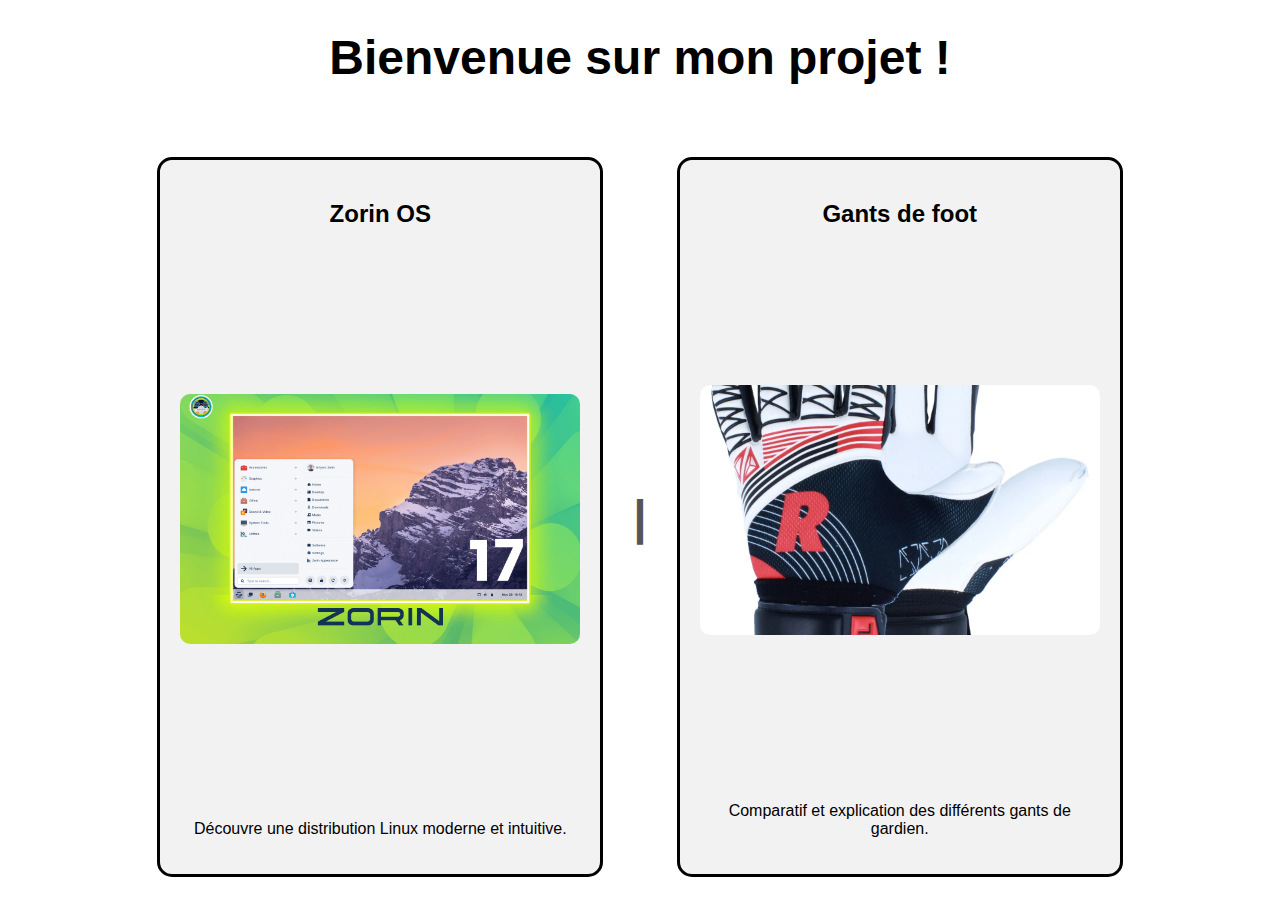
<file: index.html>
<!DOCTYPE html> <!-- Indique qu'on utilise la version HTML5 -->
<html lang="fr"> <!-- Début du document HTML avec la langue définie sur le français -->

<head> <!-- En-tête du document : configuration générale -->
  <meta charset="UTF-8"> <!-- Encodage des caractères en UTF-8 -->
  <meta name="viewport" content="width=device-width, initial-scale=1"> <!-- Adaptation mobile/responsive -->
  <title>Accueil - Projet Informatique</title> <!-- Titre de l'onglet -->
  <link rel="stylesheet" href="stylepageacceuil.css"> <!-- Lien vers la feuille de style CSS externe -->
</head>

<body> <!-- Corps principal de la page -->

  <!-- Titre principal affiché en haut de la page -->
  <h1 class="title-accueil">Bienvenue sur mon projet !</h1>

  <!-- Conteneur qui regroupe les deux blocs + la séparation -->
  <div class="accueil-container">

    <!-- Premier bloc cliquable qui mène à la page sur Zorin OS -->
    <a href="page1.html" class="bloc">
      <h2>Zorin OS</h2> <!-- Titre du bloc -->
      <img src="zorinimage.webp" alt="Zorin OS"> <!-- Image représentative -->
      <p>Découvre une distribution Linux moderne et intuitive.</p> <!-- Description courte -->
    </a>

    <!-- Séparateur visuel entre les deux blocs -->
    <div class="separator">|</div>

    <!-- Deuxième bloc cliquable qui mène à la page sur les gants -->
    <a href="pagegant.html" class="bloc">
      <h2>Gants de foot</h2> <!-- Titre du bloc -->
      <img src="imagegant.webp" alt="Gants de football"> <!-- Image représentative -->
      <p>Comparatif et explication des différents gants de gardien.</p> <!-- Description courte -->
    </a>

  </div> <!-- Fin du conteneur -->

</body> <!-- Fin du corps -->

</html> <!-- Fin du document HTML -->
</file>
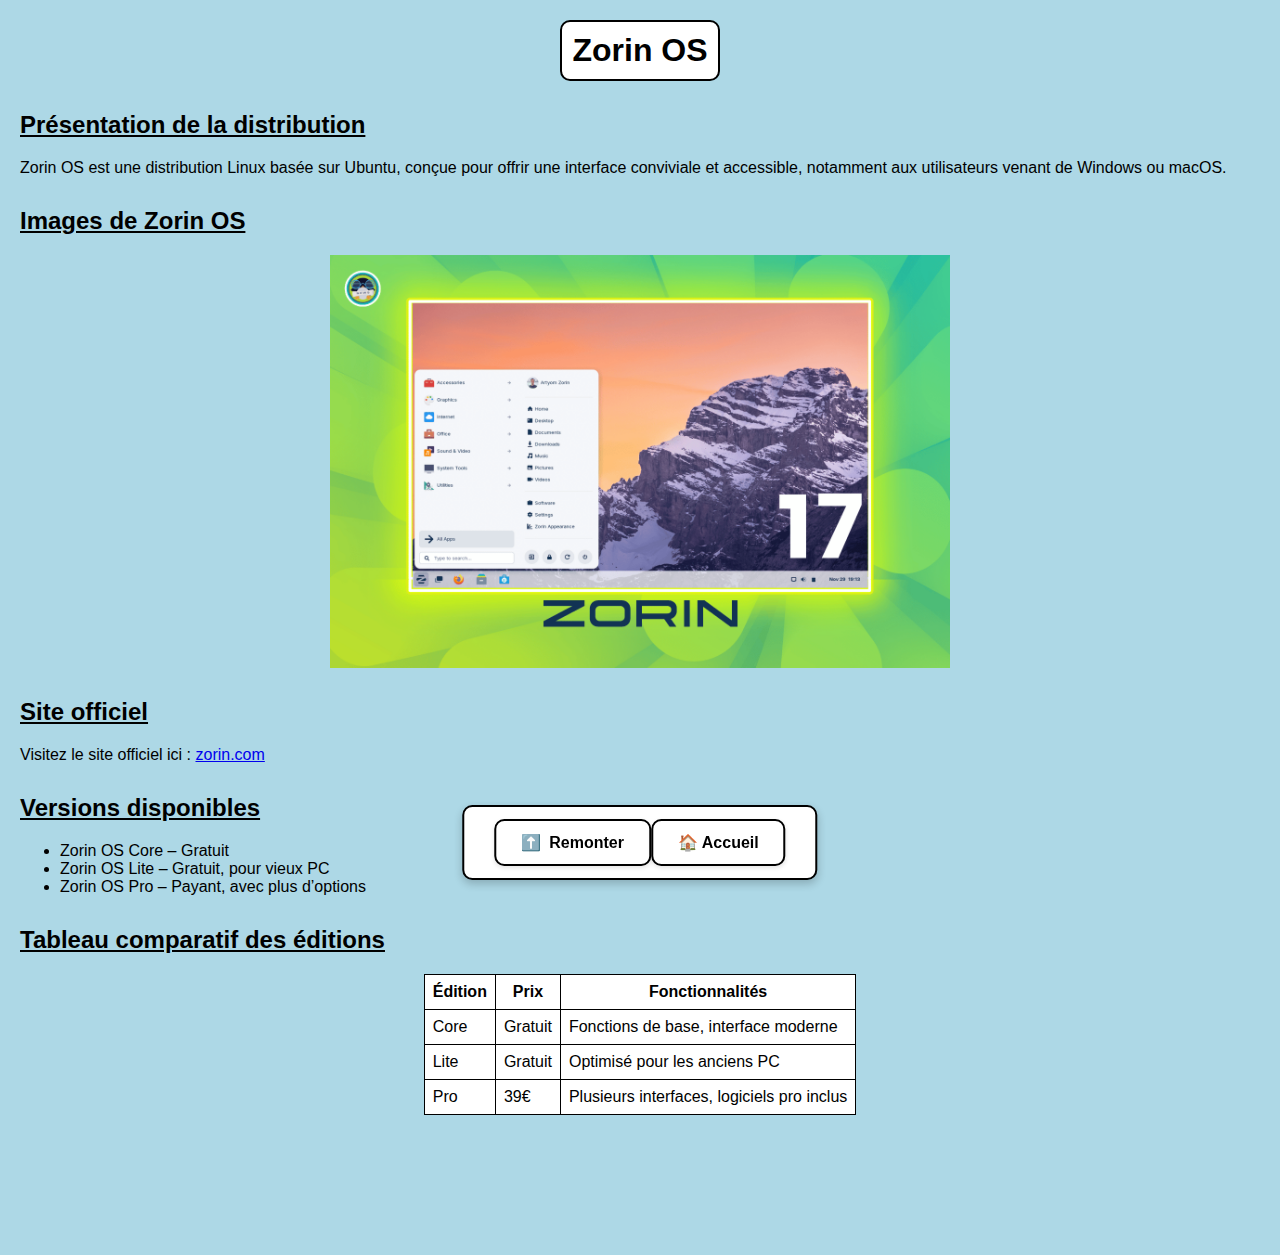
<file: page1.html>
<!DOCTYPE html>  <!-- Indique que le document est un fichier HTML5 -->
<html lang="fr"> <!-- Déclare la langue principale du document (français) -->
<head>
    <meta charset="UTF-8">  <!-- Définit l'encodage des caractères en UTF-8 -->
    <title>Zorin OS</title> <!-- Titre de la page affiché dans l'onglet du navigateur -->
    <link rel="stylesheet" href="page11.css"> <!-- Lien vers la feuille de style CSS externe -->
</head>
<body>

    <header> <!-- En-tête du site, généralement contient le titre ou menu principal -->
        <h1 id="top">Zorin OS</h1>  <!-- Titre principal de la page, id="top" pour ancre de navigation -->
    </header>

    <main> <!-- Contenu principal de la page -->
        <section> <!-- Section sémantique pour regrouper un contenu lié -->
            <h2>Présentation de la distribution</h2>  <!-- Sous-titre de la section -->
            <p>Zorin OS est une distribution Linux basée sur Ubuntu, conçue pour offrir une interface conviviale et accessible, notamment aux utilisateurs venant de Windows ou macOS.</p>  <!-- Paragraphe descriptif -->
        </section>

        <section>
            <h2>Images de Zorin OS</h2>  <!-- Sous-titre -->
            <img src="zorinimage.webp" alt="Capture d'écran de Zorin OS"> <!-- Image affichée, avec un texte alternatif pour l'accessibilité -->
        </section>

        <section>
            <h2>Site officiel</h2>  <!-- Sous-titre -->
            <p>Visitez le site officiel ici : <a href="https://zorin.com" target="_blank">zorin.com</a></p>  <!-- Paragraphe avec un lien cliquable ouvrant dans un nouvel onglet (target="_blank") -->
        </section>

        <section>
            <h2>Versions disponibles</h2>  <!-- Sous-titre -->
            <ul> <!-- Liste non ordonnée (puces) -->
                <li>Zorin OS Core – Gratuit</li>  <!-- Élément de liste -->
                <li>Zorin OS Lite – Gratuit, pour vieux PC</li>
                <li>Zorin OS Pro – Payant, avec plus d’options</li>
            </ul>
        </section>

        <section>
            <h2>Tableau comparatif des éditions</h2>  <!-- Sous-titre -->
            <table> <!-- Tableau de données -->
                <tr> <!-- Ligne d'en-tête du tableau -->
                    <th>Édition</th>  <!-- Cellule d'en-tête -->
                    <th>Prix</th>
                    <th>Fonctionnalités</th>
                </tr>
                <tr> <!-- Première ligne de contenu -->
                    <td>Core</td>  <!-- Cellule de données -->
                    <td>Gratuit</td>
                    <td>Fonctions de base, interface moderne</td>
                </tr>
                <tr> <!-- Deuxième ligne de contenu -->
                    <td>Lite</td>
                    <td>Gratuit</td>
                    <td>Optimisé pour les anciens PC</td>
                </tr>
                <tr> <!-- Troisième ligne de contenu -->
                    <td>Pro</td>
                    <td>39€</td>
                    <td>Plusieurs interfaces, logiciels pro inclus</td>
                </tr>
            </table>
        </section>
    </main>

    <!-- Boutons de navigation (remonter + retour accueil) -->
    <footer>  <!-- Pied de page, ici pour les liens de navigation -->
        <div class="button-container">  <!-- Conteneur pour styliser les boutons ensemble -->
            <a href="#top" class="nav-button"><span class="arrow">⬆️</span> Remonter</a>  <!-- Lien qui ramène en haut de la page, avec une icône flèche -->
            <a href="index.html" class="nav-button">🏠 Accueil</a>  <!-- Lien vers la page d'accueil avec une icône maison -->
        </div>
    </footer>

</body>
</html>
</file>
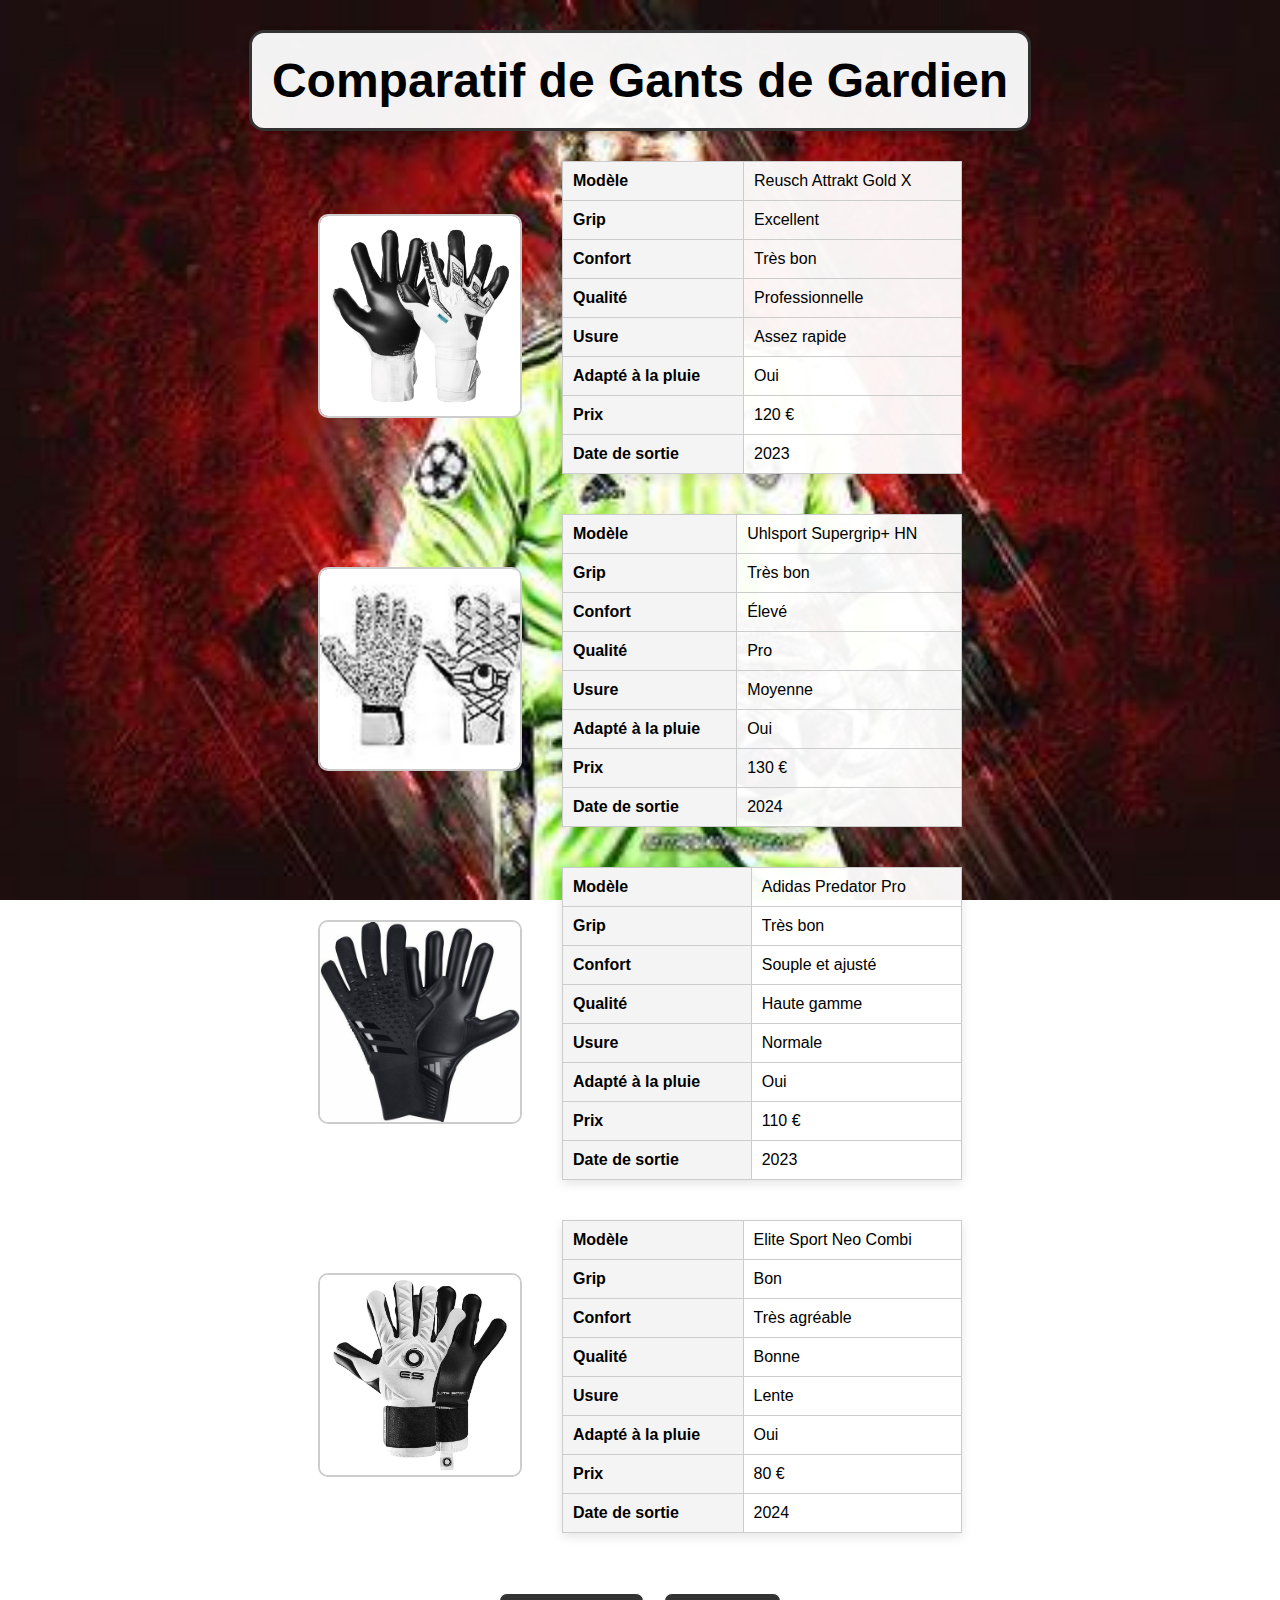
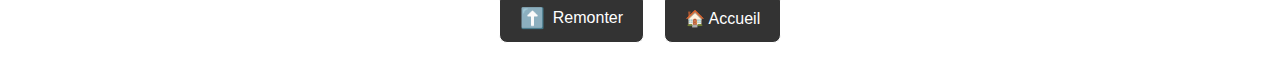
<file: pagegant.html>
<!DOCTYPE html> <!-- Spécifie le type de document : HTML5 -->
<html lang="fr"> <!-- Langue définie sur le français -->

<head>
  <meta charset="UTF-8"> <!-- Encodage des caractères -->
  <title>Comparatif Gants de Gardien</title> <!-- Titre de la page -->
  <!-- Lien vers la feuille de style externe -->
  <link rel="stylesheet" href="page2.css">
</head>

<body id="top"> <!-- Corps du document, avec ancre nommée "top" -->

  <!-- Titre principal encadré et centré -->
  <h1>Comparatif de Gants de Gardien</h1>

  <!-- Bloc 1 : Reusch -->
  <div class="gants-container">
    <!-- Lien cliquable vers le site produit -->
    <a href="https://www.unisportstore.fr/gants-et-equipements-de-gardien/2917-gants-de-gardien-reusch" target="_blank">
      <img src="reusch.webp" alt="Reusch Attrakt Gold X"> <!-- Image du gant -->
    </a>
    <!-- Tableau des caractéristiques du gant -->
    <table>
      <tr><th>Modèle</th><td>Reusch Attrakt Gold X</td></tr>
      <tr><th>Grip</th><td>Excellent</td></tr>
      <tr><th>Confort</th><td>Très bon</td></tr>
      <tr><th>Qualité</th><td>Professionnelle</td></tr>
      <tr><th>Usure</th><td>Assez rapide</td></tr>
      <tr><th>Adapté à la pluie</th><td>Oui</td></tr>
      <tr><th>Prix</th><td>120 €</td></tr>
      <tr><th>Date de sortie</th><td>2023</td></tr>
    </table>
  </div>

  <!-- Bloc 2 : Uhlsport -->
  <div class="gants-container">
    <a href="https://www.uhlsport.com/fr/gants-de-gardien-de-but" target="_blank">
      <img src="uhlsport.jpg" alt="Uhlsport Supergrip+ HN">
    </a>
    <table>
      <tr><th>Modèle</th><td>Uhlsport Supergrip+ HN</td></tr>
      <tr><th>Grip</th><td>Très bon</td></tr>
      <tr><th>Confort</th><td>Élevé</td></tr>
      <tr><th>Qualité</th><td>Pro</td></tr>
      <tr><th>Usure</th><td>Moyenne</td></tr>
      <tr><th>Adapté à la pluie</th><td>Oui</td></tr>
      <tr><th>Prix</th><td>130 €</td></tr>
      <tr><th>Date de sortie</th><td>2024</td></tr>
    </table>
  </div>

  <!-- Bloc 3 : Adidas -->
  <div class="gants-container">
    <a href="https://www.adidas.fr/gants-de-gardien-predator-pro/HZ6960.html" target="_blank">
      <img src="adidas.jpg" alt="Adidas Predator Pro">
    </a>
    <table>
      <tr><th>Modèle</th><td>Adidas Predator Pro</td></tr>
      <tr><th>Grip</th><td>Très bon</td></tr>
      <tr><th>Confort</th><td>Souple et ajusté</td></tr>
      <tr><th>Qualité</th><td>Haute gamme</td></tr>
      <tr><th>Usure</th><td>Normale</td></tr>
      <tr><th>Adapté à la pluie</th><td>Oui</td></tr>
      <tr><th>Prix</th><td>110 €</td></tr>
      <tr><th>Date de sortie</th><td>2023</td></tr>
    </table>
  </div>

  <!-- Bloc 4 : Elite Sport -->
  <div class="gants-container">
    <a href="https://elitesportfrance.fr/" target="_blank">
      <img src="elite.webp" alt="Elite Sport Neo Combi">
    </a>
    <table>
      <tr><th>Modèle</th><td>Elite Sport Neo Combi</td></tr>
      <tr><th>Grip</th><td>Bon</td></tr>
      <tr><th>Confort</th><td>Très agréable</td></tr>
      <tr><th>Qualité</th><td>Bonne</td></tr>
      <tr><th>Usure</th><td>Lente</td></tr>
      <tr><th>Adapté à la pluie</th><td>Oui</td></tr>
      <tr><th>Prix</th><td>80 €</td></tr>
      <tr><th>Date de sortie</th><td>2024</td></tr>
    </table>
  </div>

  <!-- Boutons de navigation (remonter + retour accueil) -->
  <div class="button-container">
    <a href="#top" class="nav-button"><span class="arrow">⬆️</span> Remonter</a>
    <a href="index.html" class="nav-button">🏠 Accueil</a>
  </div>

</body>
</html>
</file>
<file: stylepageacceuil.css>
/* === Style général du site === */
body {
  margin: 0; /* Enlève les marges par défaut du navigateur */
  padding: 0; /* Enlève les espacements internes */
  background-color: #fff; /* Fond blanc */
  font-family: Arial, sans-serif; /* Police utilisée sur tout le site */
  color: #000; /* Texte noir */
}

/* === Style du titre principal === */
.title-accueil {
  text-align: center; /* Centre le texte */
  font-size: 3em; /* Taille du texte assez grande */
  margin-top: 30px; /* Espace au-dessus du titre */
  font-weight: bold; /* Texte en gras */
  color: #000; /* Couleur du texte */
}

/* === Conteneur des blocs (Zorin et Gants) === */
.accueil-container {
  display: flex; /* Active le système de grille flexbox */
  justify-content: center; /* Centre les blocs horizontalement */
  align-items: stretch; /* Étire les blocs pour qu’ils aient la même hauteur */
  height: 80vh; /* Hauteur du conteneur = 80% de la hauteur de la fenêtre */
  gap: 30px; /* Espace entre les blocs */
  padding: 40px; /* Espace intérieur */
  flex-wrap: wrap; /* Les blocs passent à la ligne si l'écran est trop petit */
}

/* === Style de chaque bloc cliquable (carte) === */
.bloc {
  flex: 1; /* Chaque bloc prend le même espace */
  text-align: center; /* Centre le contenu du bloc */
  border: 3px solid #000; /* Bordure noire */
  border-radius: 15px; /* Coins arrondis */
  padding: 20px; /* Espace intérieur du bloc */
  background-color: rgba(0, 0, 0, 0.05); /* Fond gris très clair */
  transition: transform 0.3s ease, box-shadow 0.3s ease; /* Animation fluide au survol */
  display: flex; /* Flexbox interne pour le contenu */
  flex-direction: column; /* Organisation verticale du contenu */
  justify-content: space-between; /* Espace équilibré entre les éléments */
  max-width: 400px; /* Largeur maximale du bloc */
  text-decoration: none; /* Enlève le soulignement des liens */
  color: #000; /* Texte noir */
}

/* === Effet quand on passe la souris sur un bloc === */
.bloc:hover {
  transform: scale(1.05); /* Agrandit légèrement le bloc */
  box-shadow: 5px 5px 15px rgba(0, 0, 0, 0.2); /* Ajoute une ombre portée */
}

/* === Style des images dans les blocs === */
.bloc img {
  height: 250px; /* Hauteur fixe de l’image */
  width: 100%; /* Image prend toute la largeur disponible */
  object-fit: cover; /* Coupe l’image proprement sans déformation */
  border-radius: 10px; /* Coins arrondis pour l’image */
  margin-bottom: 15px; /* Espace en dessous de l’image */
}

/* === Barre de séparation entre les deux blocs === */
.separator {
  display: flex; /* Flexbox pour bien aligner le symbole | */
  align-items: center; /* Centre verticalement */
  font-size: 3em; /* Grande taille */
  font-weight: bold; /* Texte en gras */
  color: #555; /* Couleur grise */
}

/* === Style général pour tous les liens <a> === */
a {
  text-decoration: none; /* Supprime le soulignement des liens */
  color: inherit; /* Garde la couleur du texte définie ailleurs */
}
</file>
<file: page11.css>
/* Fond général et police */
body {
    background-color: lightblue;           /* Fond bleu clair */
    font-family: Arial, sans-serif;        /* Police Arial */
    margin: 20px;                          /* Marge extérieure de 20px */
    padding-bottom: 100px;                 /* Espace en bas pour ne pas que le footer recouvre le contenu */
}

/* Footer fixe en bas avec bulle blanche centrée */
footer {
    position: fixed;                       /* Fixe le footer en bas même quand on scroll */
    bottom: 20px;                         /* Décalage de 20px depuis le bas de la fenêtre */
    left: 50%;                           /* Positionne horizontalement au milieu de la fenêtre */
    transform: translateX(-50%);          /* Décale vers la gauche de 50% de sa propre largeur pour centrer parfaitement */
    background-color: white;              /* Fond blanc identique au titre h1 */
    border: 2px solid black;              /* Bordure noire épaisse de 2px */
    padding: 12px 30px;                   /* Espace intérieur : 12px vertical, 30px horizontal */
    border-radius: 10px;                  /* Coins arrondis avec un rayon de 10px (bords doux) */
    box-shadow: 0 4px 8px rgba(0,0,0,0.2); /* Ombre portée sous la bulle pour effet de profondeur */
    display: flex;                        /* Affiche les éléments enfants en ligne (flexbox) */
    gap: 20px;                           /* Espace de 20px entre chaque enfant (boutons) */
    z-index: 1000;                       /* Met le footer au premier plan, au-dessus des autres éléments */
    user-select: none;                   /* Empêche la sélection de texte dans le footer (plus propre visuellement) */
}

/* Conteneur des boutons - flex centré */
.button-container {
    display: flex;                       /* Organise les boutons en ligne */
    justify-content: center;             /* Centre horizontalement les boutons */
    align-items: center;                 /* Centre verticalement les boutons dans la ligne */
}

/* Boutons avec style proche du titre (h1) */
.nav-button {
    background-color: white;             /* Fond blanc comme le footer et titre */
    color: black;                        /* Texte noir */
    border: 2px solid black;             /* Bordure noire de 2px, même style que le footer */
    padding: 12px 25px;                  /* Espace intérieur du bouton : 12px haut/bas, 25px gauche/droite */
    border-radius: 10px;                 /* Coins arrondis pour effet "bulle" */
    font-weight: bold;                   /* Texte en gras */
    font-size: 1rem;                     /* Taille de police normale (16px par défaut) */
    text-decoration: none;               /* Supprime le soulignement des liens */
    display: flex;                       /* Flex pour aligner l’icône et le texte dans le bouton */
    align-items: center;                 /* Centre verticalement le contenu (icône + texte) */
    gap: 8px;                           /* Espace de 8px entre l’icône et le texte */
    transition: background-color 0.3s ease, color 0.3s ease; /* Animation douce pour le changement de couleur au hover */
    box-shadow: 0 2px 4px rgba(0,0,0,0.1); /* Ombre légère sous le bouton */
}

/* Hover : fond noir, texte blanc */
.nav-button:hover {
    background-color: black;             /* Change le fond en noir quand la souris passe dessus */
    color: white;                        /* Texte devient blanc pour contraste */
}

/* Responsive */
@media screen and (max-width: 768px) {
    footer {
        padding: 10px 20px;              /* Réduit les espacements internes sur petits écrans */
        gap: 15px;                       /* Réduit l’espace entre les boutons */
    }

    .nav-button {
        padding: 10px 18px;              /* Boutons plus petits sur petits écrans */
        font-size: 0.9rem;               /* Taille de police légèrement réduite */
    }
}

/* TITRE principal centré + encadré */
h1 {
    text-align: center;                  /* Centre le texte */
    border: 2px solid black;             /* Bordure noire de 2px */
    padding: 10px;                      /* Espace intérieur */
    background-color: white;             /* Fond blanc */
    border-radius: 10px;                 /* Coins arrondis */
    width: fit-content;                  /* Largeur selon le contenu */
    margin: auto;                       /* Centre horizontalement */
}

/* Sous-titres soulignés en noir */
h2, h3, h4, h5, h6 {
    text-decoration: underline;          /* Souligné */
    text-decoration-color: black;        /* Couleur du soulignement noir */
    color: #000;                        /* Texte noir */
    margin-top: 30px;                   /* Marge au-dessus */
}

/* Tableaux avec bordures */
table, th, td {
    border: 1px solid black;             /* Bordures noires */
    border-collapse: collapse;           /* Fusionne les bordures */
    padding: 8px;                      /* Padding interne */
    background-color: white;             /* Fond blanc */
}

/* Optionnel : centrer les tableaux */
table {
    margin: 20px auto;                  /* Marge en haut et bas + centré horizontalement */
}

/* Pour les images : centrer proprement si besoin */
img {
    display: block;                    /* Image en bloc */
    margin: 10px auto;                 /* Centré avec marge verticale */
    width: 50%;                       /* Largeur à 50% */
    height: auto;                     /* Hauteur auto proportionnelle */
}
</file>
<file: page2.css>
/* === Fond et style général === */
body {
  font-family: Arial, sans-serif; /* Police sans empattement */
  margin: 20px; /* Marge autour de la page */
  background: url('neuer.jpg') no-repeat center center fixed; /* Image de fond fixe */
  background-size: cover; /* L'image couvre tout l'écran */
  color: #000; /* Couleur du texte : noir */
}

/* === Titre principal === */
h1 {
  text-align: center; /* Centré horizontalement */
  font-size: 3em; /* Très grande taille de texte */
  background-color: rgba(255, 255, 255, 0.95); /* Fond blanc semi-transparent */
  border: 3px solid #333; /* Bordure grise foncée */
  padding: 20px; /* Espace interne */
  border-radius: 15px; /* Coins arrondis */
  width: fit-content; /* Largeur s'adapte au contenu */
  margin: 30px auto; /* Centré automatiquement avec marges verticales */
  box-shadow: 0 4px 10px rgba(0,0,0,0.2); /* Ombre portée douce */
}

/* === Conteneur pour chaque gant + tableau === */
.gants-container {
  display: flex; /* Aligne l'image et le tableau côte à côte */
  justify-content: center; /* Centre horizontalement */
  align-items: center; /* Aligne verticalement */
  margin-bottom: 40px; /* Espace sous chaque bloc */
  gap: 40px; /* Espace entre l'image et le tableau */
  flex-wrap: wrap; /* Permet de passer à la ligne sur petit écran */
}

/* === Style des images de gants === */
.gants-container img {
  width: 200px; /* Largeur fixe */
  height: auto; /* Hauteur automatique selon proportions */
  border: 2px solid #ccc; /* Bordure grise claire */
  border-radius: 10px; /* Coins arrondis */
  transition: transform 0.3s; /* Animation douce au survol */
}

/* === Effet au survol d’une image === */
.gants-container img:hover {
  transform: scale(1.05); /* Agrandit légèrement l’image */
}

/* === Style des tableaux === */
table {
  border-collapse: collapse; /* Fusion des bordures */
  width: 400px; /* Largeur fixe */
  box-shadow: 0 4px 10px rgba(0,0,0,0.1); /* Ombre légère */
  background-color: rgba(255, 255, 255, 0.95); /* Fond blanc semi-transparent */
}

/* === Cellules du tableau === */
th, td {
  border: 1px solid #ccc; /* Bordure fine et grise */
  padding: 10px; /* Espace intérieur */
  text-align: left; /* Alignement à gauche */
}

/* === En-têtes du tableau === */
th {
  background-color: #f4f4f4; /* Gris très clair */
}

/* === Conteneur des boutons de navigation === */
.button-container {
  display: flex; /* Aligne les boutons horizontalement */
  justify-content: center; /* Centre les boutons */
  gap: 20px; /* Espace entre les boutons */
  margin: 60px 0 20px; /* Marges au-dessus et en dessous */
  flex-wrap: wrap; /* Adaptation sur petits écrans */
}

/* === Style des boutons de navigation === */
.nav-button {
  padding: 12px 20px; /* Taille du bouton */
  font-size: 16px;
  border-radius: 8px; /* Coins arrondis */
  cursor: pointer; /* Curseur de la souris */
  background-color: #333; /* Fond sombre */
  color: white; /* Texte blanc */
  border: 1px solid white;
  text-decoration: none; /* Pas de soulignement */
  transition: background-color 0.3s ease;
  display: flex;
  align-items: center;
  gap: 8px;
}

/* === Effet hover sur les boutons === */
.nav-button:hover {
  background-color: #555; /* Change la couleur au survol */
}

/* === Icône flèche dans les boutons === */
.nav-button .arrow {
  font-size: 20px;
}
</file>
